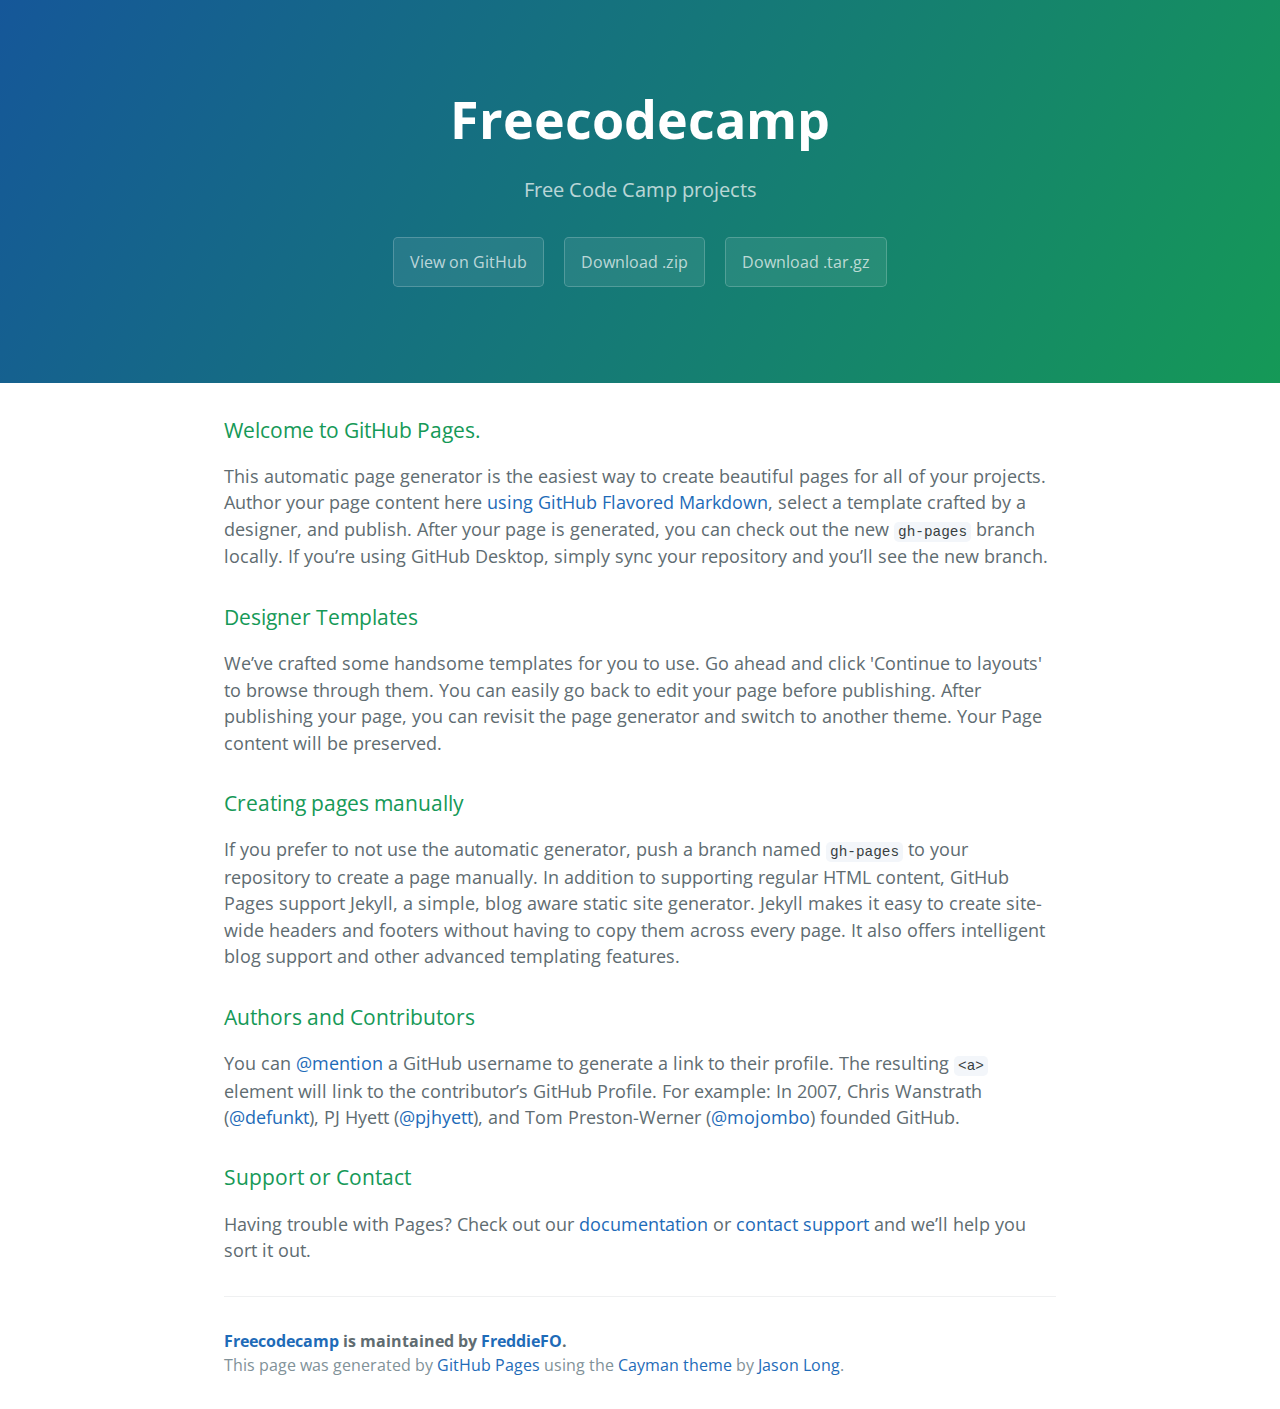
<file: index.html>
<!DOCTYPE html>
<html lang="en-us">
  <head>
    <meta charset="UTF-8">
    <title>Freecodecamp by FreddieFO</title>
    <meta name="viewport" content="width=device-width, initial-scale=1">
    <link rel="stylesheet" type="text/css" href="stylesheets/normalize.css" media="screen">
    <link href='https://fonts.googleapis.com/css?family=Open+Sans:400,700' rel='stylesheet' type='text/css'>
    <link rel="stylesheet" type="text/css" href="stylesheets/stylesheet.css" media="screen">
    <link rel="stylesheet" type="text/css" href="stylesheets/github-light.css" media="screen">
  </head>
  <body>
    <section class="page-header">
      <h1 class="project-name">Freecodecamp</h1>
      <h2 class="project-tagline">Free Code Camp projects</h2>
      <a href="https://github.com/FreddieFO/FreeCodeCamp" class="btn">View on GitHub</a>
      <a href="https://github.com/FreddieFO/FreeCodeCamp/zipball/master" class="btn">Download .zip</a>
      <a href="https://github.com/FreddieFO/FreeCodeCamp/tarball/master" class="btn">Download .tar.gz</a>
    </section>

    <section class="main-content">
      <h3>
<a id="welcome-to-github-pages" class="anchor" href="#welcome-to-github-pages" aria-hidden="true"><span aria-hidden="true" class="octicon octicon-link"></span></a>Welcome to GitHub Pages.</h3>

<p>This automatic page generator is the easiest way to create beautiful pages for all of your projects. Author your page content here <a href="https://guides.github.com/features/mastering-markdown/">using GitHub Flavored Markdown</a>, select a template crafted by a designer, and publish. After your page is generated, you can check out the new <code>gh-pages</code> branch locally. If you’re using GitHub Desktop, simply sync your repository and you’ll see the new branch.</p>

<h3>
<a id="designer-templates" class="anchor" href="#designer-templates" aria-hidden="true"><span aria-hidden="true" class="octicon octicon-link"></span></a>Designer Templates</h3>

<p>We’ve crafted some handsome templates for you to use. Go ahead and click 'Continue to layouts' to browse through them. You can easily go back to edit your page before publishing. After publishing your page, you can revisit the page generator and switch to another theme. Your Page content will be preserved.</p>

<h3>
<a id="creating-pages-manually" class="anchor" href="#creating-pages-manually" aria-hidden="true"><span aria-hidden="true" class="octicon octicon-link"></span></a>Creating pages manually</h3>

<p>If you prefer to not use the automatic generator, push a branch named <code>gh-pages</code> to your repository to create a page manually. In addition to supporting regular HTML content, GitHub Pages support Jekyll, a simple, blog aware static site generator. Jekyll makes it easy to create site-wide headers and footers without having to copy them across every page. It also offers intelligent blog support and other advanced templating features.</p>

<h3>
<a id="authors-and-contributors" class="anchor" href="#authors-and-contributors" aria-hidden="true"><span aria-hidden="true" class="octicon octicon-link"></span></a>Authors and Contributors</h3>

<p>You can <a href="https://help.github.com/articles/basic-writing-and-formatting-syntax/#mentioning-users-and-teams" class="user-mention">@mention</a> a GitHub username to generate a link to their profile. The resulting <code>&lt;a&gt;</code> element will link to the contributor’s GitHub Profile. For example: In 2007, Chris Wanstrath (<a href="https://github.com/defunkt" class="user-mention">@defunkt</a>), PJ Hyett (<a href="https://github.com/pjhyett" class="user-mention">@pjhyett</a>), and Tom Preston-Werner (<a href="https://github.com/mojombo" class="user-mention">@mojombo</a>) founded GitHub.</p>

<h3>
<a id="support-or-contact" class="anchor" href="#support-or-contact" aria-hidden="true"><span aria-hidden="true" class="octicon octicon-link"></span></a>Support or Contact</h3>

<p>Having trouble with Pages? Check out our <a href="https://help.github.com/pages">documentation</a> or <a href="https://github.com/contact">contact support</a> and we’ll help you sort it out.</p>

      <footer class="site-footer">
        <span class="site-footer-owner"><a href="https://github.com/FreddieFO/FreeCodeCamp">Freecodecamp</a> is maintained by <a href="https://github.com/FreddieFO">FreddieFO</a>.</span>

        <span class="site-footer-credits">This page was generated by <a href="https://pages.github.com">GitHub Pages</a> using the <a href="https://github.com/jasonlong/cayman-theme">Cayman theme</a> by <a href="https://twitter.com/jasonlong">Jason Long</a>.</span>
      </footer>

    </section>

  
  </body>
</html>
</file>
<file: stylesheets/stylesheet.css>
* {
  box-sizing: border-box; }

body {
  padding: 0;
  margin: 0;
  font-family: "Open Sans", "Helvetica Neue", Helvetica, Arial, sans-serif;
  font-size: 16px;
  line-height: 1.5;
  color: #606c71; }

a {
  color: #1e6bb8;
  text-decoration: none; }
  a:hover {
    text-decoration: underline; }

.btn {
  display: inline-block;
  margin-bottom: 1rem;
  color: rgba(255, 255, 255, 0.7);
  background-color: rgba(255, 255, 255, 0.08);
  border-color: rgba(255, 255, 255, 0.2);
  border-style: solid;
  border-width: 1px;
  border-radius: 0.3rem;
  transition: color 0.2s, background-color 0.2s, border-color 0.2s; }
  .btn + .btn {
    margin-left: 1rem; }

.btn:hover {
  color: rgba(255, 255, 255, 0.8);
  text-decoration: none;
  background-color: rgba(255, 255, 255, 0.2);
  border-color: rgba(255, 255, 255, 0.3); }

@media screen and (min-width: 64em) {
  .btn {
    padding: 0.75rem 1rem; } }

@media screen and (min-width: 42em) and (max-width: 64em) {
  .btn {
    padding: 0.6rem 0.9rem;
    font-size: 0.9rem; } }

@media screen and (max-width: 42em) {
  .btn {
    display: block;
    width: 100%;
    padding: 0.75rem;
    font-size: 0.9rem; }
    .btn + .btn {
      margin-top: 1rem;
      margin-left: 0; } }

.page-header {
  color: #fff;
  text-align: center;
  background-color: #159957;
  background-image: linear-gradient(120deg, #155799, #159957); }

@media screen and (min-width: 64em) {
  .page-header {
    padding: 5rem 6rem; } }

@media screen and (min-width: 42em) and (max-width: 64em) {
  .page-header {
    padding: 3rem 4rem; } }

@media screen and (max-width: 42em) {
  .page-header {
    padding: 2rem 1rem; } }

.project-name {
  margin-top: 0;
  margin-bottom: 0.1rem; }

@media screen and (min-width: 64em) {
  .project-name {
    font-size: 3.25rem; } }

@media screen and (min-width: 42em) and (max-width: 64em) {
  .project-name {
    font-size: 2.25rem; } }

@media screen and (max-width: 42em) {
  .project-name {
    font-size: 1.75rem; } }

.project-tagline {
  margin-bottom: 2rem;
  font-weight: normal;
  opacity: 0.7; }

@media screen and (min-width: 64em) {
  .project-tagline {
    font-size: 1.25rem; } }

@media screen and (min-width: 42em) and (max-width: 64em) {
  .project-tagline {
    font-size: 1.15rem; } }

@media screen and (max-width: 42em) {
  .project-tagline {
    font-size: 1rem; } }

.main-content :first-child {
  margin-top: 0; }
.main-content img {
  max-width: 100%; }
.main-content h1, .main-content h2, .main-content h3, .main-content h4, .main-content h5, .main-content h6 {
  margin-top: 2rem;
  margin-bottom: 1rem;
  font-weight: normal;
  color: #159957; }
.main-content p {
  margin-bottom: 1em; }
.main-content code {
  padding: 2px 4px;
  font-family: Consolas, "Liberation Mono", Menlo, Courier, monospace;
  font-size: 0.9rem;
  color: #383e41;
  background-color: #f3f6fa;
  border-radius: 0.3rem; }
.main-content pre {
  padding: 0.8rem;
  margin-top: 0;
  margin-bottom: 1rem;
  font: 1rem Consolas, "Liberation Mono", Menlo, Courier, monospace;
  color: #567482;
  word-wrap: normal;
  background-color: #f3f6fa;
  border: solid 1px #dce6f0;
  border-radius: 0.3rem; }
  .main-content pre > code {
    padding: 0;
    margin: 0;
    font-size: 0.9rem;
    color: #567482;
    word-break: normal;
    white-space: pre;
    background: transparent;
    border: 0; }
.main-content .highlight {
  margin-bottom: 1rem; }
  .main-content .highlight pre {
    margin-bottom: 0;
    word-break: normal; }
.main-content .highlight pre, .main-content pre {
  padding: 0.8rem;
  overflow: auto;
  font-size: 0.9rem;
  line-height: 1.45;
  border-radius: 0.3rem; }
.main-content pre code, .main-content pre tt {
  display: inline;
  max-width: initial;
  padding: 0;
  margin: 0;
  overflow: initial;
  line-height: inherit;
  word-wrap: normal;
  background-color: transparent;
  border: 0; }
  .main-content pre code:before, .main-content pre code:after, .main-content pre tt:before, .main-content pre tt:after {
    content: normal; }
.main-content ul, .main-content ol {
  margin-top: 0; }
.main-content blockquote {
  padding: 0 1rem;
  margin-left: 0;
  color: #819198;
  border-left: 0.3rem solid #dce6f0; }
  .main-content blockquote > :first-child {
    margin-top: 0; }
  .main-content blockquote > :last-child {
    margin-bottom: 0; }
.main-content table {
  display: block;
  width: 100%;
  overflow: auto;
  word-break: normal;
  word-break: keep-all; }
  .main-content table th {
    font-weight: bold; }
  .main-content table th, .main-content table td {
    padding: 0.5rem 1rem;
    border: 1px solid #e9ebec; }
.main-content dl {
  padding: 0; }
  .main-content dl dt {
    padding: 0;
    margin-top: 1rem;
    font-size: 1rem;
    font-weight: bold; }
  .main-content dl dd {
    padding: 0;
    margin-bottom: 1rem; }
.main-content hr {
  height: 2px;
  padding: 0;
  margin: 1rem 0;
  background-color: #eff0f1;
  border: 0; }

@media screen and (min-width: 64em) {
  .main-content {
    max-width: 64rem;
    padding: 2rem 6rem;
    margin: 0 auto;
    font-size: 1.1rem; } }

@media screen and (min-width: 42em) and (max-width: 64em) {
  .main-content {
    padding: 2rem 4rem;
    font-size: 1.1rem; } }

@media screen and (max-width: 42em) {
  .main-content {
    padding: 2rem 1rem;
    font-size: 1rem; } }

.site-footer {
  padding-top: 2rem;
  margin-top: 2rem;
  border-top: solid 1px #eff0f1; }

.site-footer-owner {
  display: block;
  font-weight: bold; }

.site-footer-credits {
  color: #819198; }

@media screen and (min-width: 64em) {
  .site-footer {
    font-size: 1rem; } }

@media screen and (min-width: 42em) and (max-width: 64em) {
  .site-footer {
    font-size: 1rem; } }

@media screen and (max-width: 42em) {
  .site-footer {
    font-size: 0.9rem; } }
</file>
<file: stylesheets/github-light.css>
/*
The MIT License (MIT)

Copyright (c) 2016 GitHub, Inc.

Permission is hereby granted, free of charge, to any person obtaining a copy
of this software and associated documentation files (the "Software"), to deal
in the Software without restriction, including without limitation the rights
to use, copy, modify, merge, publish, distribute, sublicense, and/or sell
copies of the Software, and to permit persons to whom the Software is
furnished to do so, subject to the following conditions:

The above copyright notice and this permission notice shall be included in all
copies or substantial portions of the Software.

THE SOFTWARE IS PROVIDED "AS IS", WITHOUT WARRANTY OF ANY KIND, EXPRESS OR
IMPLIED, INCLUDING BUT NOT LIMITED TO THE WARRANTIES OF MERCHANTABILITY,
FITNESS FOR A PARTICULAR PURPOSE AND NONINFRINGEMENT. IN NO EVENT SHALL THE
AUTHORS OR COPYRIGHT HOLDERS BE LIABLE FOR ANY CLAIM, DAMAGES OR OTHER
LIABILITY, WHETHER IN AN ACTION OF CONTRACT, TORT OR OTHERWISE, ARISING FROM,
OUT OF OR IN CONNECTION WITH THE SOFTWARE OR THE USE OR OTHER DEALINGS IN THE
SOFTWARE.

*/

.pl-c /* comment */ {
  color: #969896;
}

.pl-c1 /* constant, variable.other.constant, support, meta.property-name, support.constant, support.variable, meta.module-reference, markup.raw, meta.diff.header */,
.pl-s .pl-v /* string variable */ {
  color: #0086b3;
}

.pl-e /* entity */,
.pl-en /* entity.name */ {
  color: #795da3;
}

.pl-smi /* variable.parameter.function, storage.modifier.package, storage.modifier.import, storage.type.java, variable.other */,
.pl-s .pl-s1 /* string source */ {
  color: #333;
}

.pl-ent /* entity.name.tag */ {
  color: #63a35c;
}

.pl-k /* keyword, storage, storage.type */ {
  color: #a71d5d;
}

.pl-s /* string */,
.pl-pds /* punctuation.definition.string, string.regexp.character-class */,
.pl-s .pl-pse .pl-s1 /* string punctuation.section.embedded source */,
.pl-sr /* string.regexp */,
.pl-sr .pl-cce /* string.regexp constant.character.escape */,
.pl-sr .pl-sre /* string.regexp source.ruby.embedded */,
.pl-sr .pl-sra /* string.regexp string.regexp.arbitrary-repitition */ {
  color: #183691;
}

.pl-v /* variable */ {
  color: #ed6a43;
}

.pl-id /* invalid.deprecated */ {
  color: #b52a1d;
}

.pl-ii /* invalid.illegal */ {
  color: #f8f8f8;
  background-color: #b52a1d;
}

.pl-sr .pl-cce /* string.regexp constant.character.escape */ {
  font-weight: bold;
  color: #63a35c;
}

.pl-ml /* markup.list */ {
  color: #693a17;
}

.pl-mh /* markup.heading */,
.pl-mh .pl-en /* markup.heading entity.name */,
.pl-ms /* meta.separator */ {
  font-weight: bold;
  color: #1d3e81;
}

.pl-mq /* markup.quote */ {
  color: #008080;
}

.pl-mi /* markup.italic */ {
  font-style: italic;
  color: #333;
}

.pl-mb /* markup.bold */ {
  font-weight: bold;
  color: #333;
}

.pl-md /* markup.deleted, meta.diff.header.from-file */ {
  color: #bd2c00;
  background-color: #ffecec;
}

.pl-mi1 /* markup.inserted, meta.diff.header.to-file */ {
  color: #55a532;
  background-color: #eaffea;
}

.pl-mdr /* meta.diff.range */ {
  font-weight: bold;
  color: #795da3;
}

.pl-mo /* meta.output */ {
  color: #1d3e81;
}
</file>
